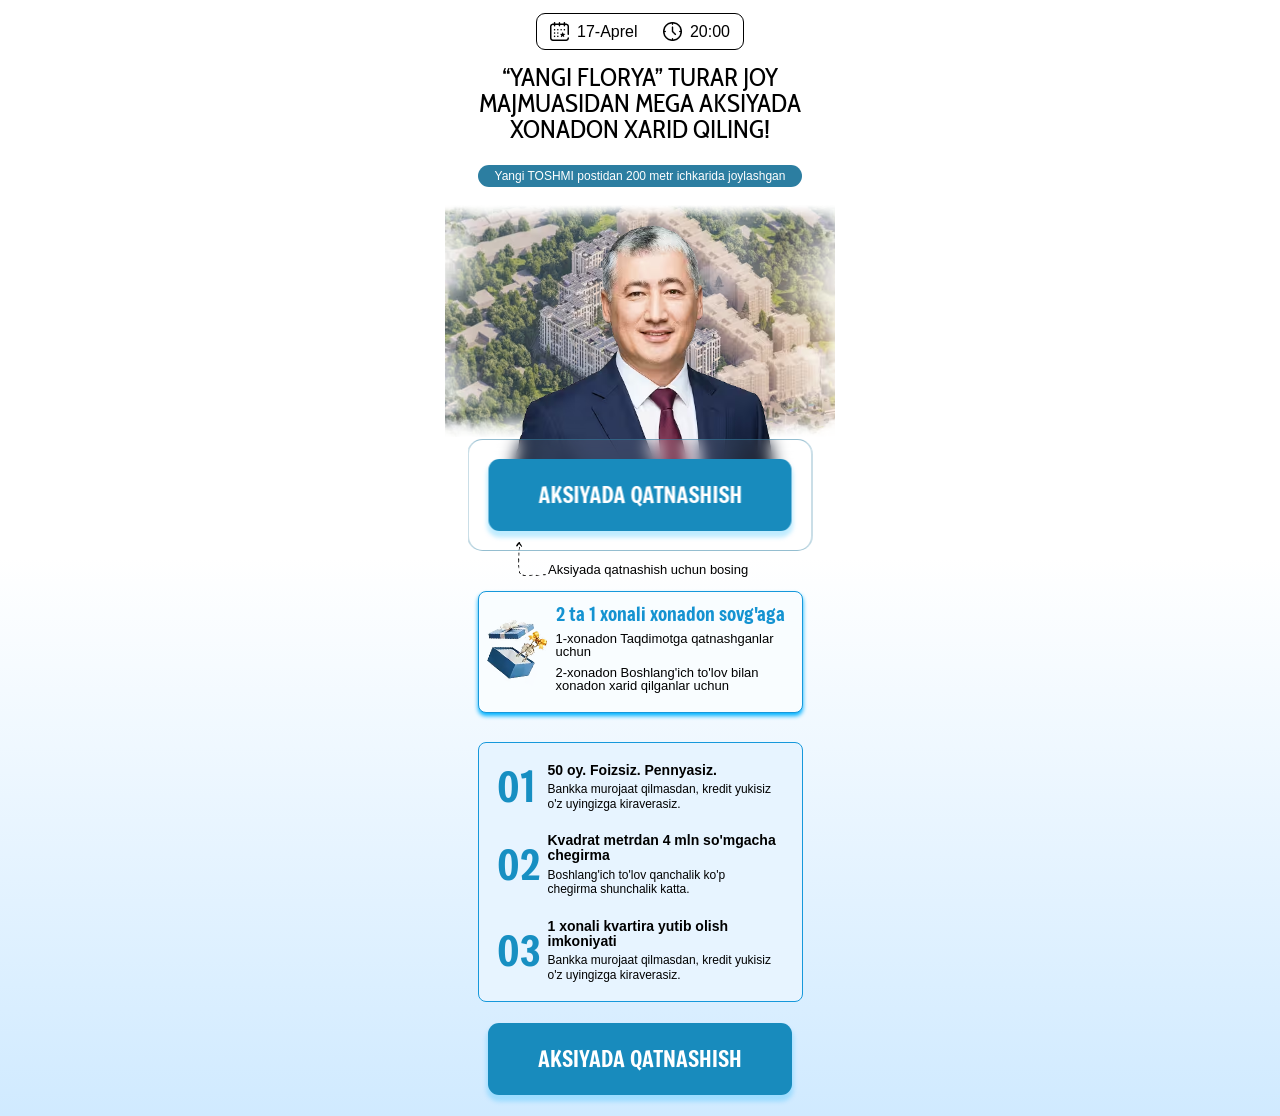
<file: index.html>
<!DOCTYPE html>
<html lang="uz">

<head>
  <meta charset="UTF-8">
  <meta name="viewport" content="width=device-width, initial-scale=1.0">
  <title>Qurilish 1</title>
  <style>
    *{margin:0;padding:0;box-sizing:border-box}body{background:linear-gradient(180deg, #fff 0, #fff 50%, #d0eaff 100%);overflow-x:hidden}.container{max-width:390px;width:100%;margin-left:auto;margin-right:auto}.hero{padding-top:13px;padding-bottom:21px;background:linear-gradient(180deg, #fff 0, #fff 50%, #d0eaff 100%)}.hero__top{border:1px solid #000;max-width:208px;width:100%;display:flex;align-items:center;justify-content:space-between;margin-left:auto;margin-right:auto;padding:8px 13px;border-radius:9px;margin-bottom:14px}.hero__top__text{font-family:Inter, sans-serif;font-weight:500;font-style:Medium;font-size:16px;line-height:100%;letter-spacing:0;text-align:center;display:flex;align-items:center;gap:8px}.hero__title{font-family:CabinCondensed;font-weight:400;font-size:clamp(22px, 7vw, 26px);line-height:100%;text-align:center;margin-bottom:23px}.hero__description{font-family:Inter, sans-serif;font-weight:500;font-size:12px;line-height:100%;text-align:center;color:#fff;background-color:#2c7ea1;max-width:324px;width:100%;margin-left:auto;margin-right:auto;padding:5px 6px;border-radius:13px;margin-bottom:18px}.hero__inner{margin-bottom:150px;position:relative}.hero__img{height:auto;max-width:390px;width:100%;margin-left:auto;margin-right:auto}.logo{max-width:279px;width:100%;height:auto;margin-left:auto;margin-right:auto;display:flex;position:absolute;top:20px;left:50%;transform:translateX(-50%);z-index:3}.hero__inner__row__button{max-width:345px;width:100%;background:rgba(255, 255, 255, .08);backdrop-filter:blur(8px);-webkit-backdrop-filter:blur(8px);border:1px solid rgba(44, 126, 161, .5);position:absolute;bottom:-110px;left:50%;transform:translateX(-50%);z-index:7;padding:19px 20px;border-radius:15px}.btn{font-family:Freeman, sans-serif;font-weight:400;font-size:22px;line-height:100%;text-align:center;max-width:304px;width:100%;margin-left:auto;margin-right:auto;display:flex;align-items:center;justify-content:center;padding:25px 0;color:#fff;background-color:#188bbd;box-shadow:0 -4px 0 0 #006d9c inset;box-shadow:0 5px 4.2px 1.5px #00b2ff40;border:0;border-radius:11px}.hero__flex{position:absolute;top:143%;left:69px;z-index:11;display:flex;align-items:end;max-width:calc(100% - 69px)}.hero__inner__row__text{font-family:Inter, sans-serif;font-weight:400;font-size:13px;line-height:100%;text-align:center}.hero__center{font-family:Arial, Helvetica, sans-serif;display:flex;align-items:center;width:min(100%, 325px);padding:12px 9px 14px 1px;border:1px solid #1698db;border-radius:8px;background-color:#f9fdff;box-shadow:0 3px 4px 0 #00b2ff;margin-left:auto;margin-right:auto;margin-bottom:29px}.gift{flex:0 0 72px;max-width:72px;width:100%;height:auto;object-fit:contain;transform:rotate(20deg)}.hero__center__content{flex:1;min-width:0;margin-left:4px}.hero__center__title{margin-bottom:9px;color:#1593d1;font-family:Freeman, Arial, Helvetica, sans-serif;font-size:19px;font-weight:400;font-style:normal;line-height:1;letter-spacing:0}.hero__center__text{color:#000;font-family:Inter, Arial, Helvetica, sans-serif;font-size:13px;font-weight:500;font-style:normal;line-height:1;letter-spacing:0;margin-bottom:6px}.hero__center__text:not(:last-child){margin-bottom:8px}.hero__bottom{width:min(100%, 325px);margin-left:auto;margin-right:auto;padding:20px 18px 19px;border:1px solid #1698db;border-radius:8px;background-color:#e7f4ff;font-family:Arial, Helvetica, sans-serif;margin-bottom:21px}.hero__bottom__row{display:grid;grid-template-columns:42px 1fr;gap:9px;align-items:center}.hero__bottom__row:not(:last-child){margin-bottom:22px}.hero__bottom__number{color:#178fc2;font-family:Freeman, Arial, Helvetica, sans-serif;font-size:42px;font-weight:400;line-height:.85}.hero__bottom__title{color:#000;font-size:14px;font-weight:700;line-height:1.08}.hero__bottom__text{max-width:235px;margin-top:4px;color:#000;font-size:12px;font-weight:400;line-height:1.22}
  </style>
  <link rel="stylesheet" href="./css/main.css" media="print" onload="this.media='all'" />
  <noscript>
    <link rel="stylesheet" href="./css/main.css" />
  </noscript>
</head>

<body>

  <main>
    <section class="hero">
      <div class="hero__container container">
        <div class="hero__top">
          <p class="hero__top__text">
            <img src="./images/date.svg" width="19" height="19" loading="lazy" decoding="async" alt="date">
            17-Aprel
          </p>
          <p class="hero__top__text">
            <img src="./images/clock.svg" width="19" height="19" loading="lazy" decoding="async" alt="clock">
            20:00
          </p>
        </div>
        <h2 class="hero__title">“YANGI FLORYA” TURAR JOY <br>
          MAJMUASIDAN MEGA AKSIYADA <br>
          XONADON XARID QILING!</h2>
        <p class="hero__description">Yangi TOSHMI postidan 200 metr ichkarida joylashgan</p>
        <div class="hero__inner">
          <img src="./images/hero__img.avif" alt="Hero image" class="hero__img" width="390" height="232" loading="lazy"
            decoding="async">
          <div class="hero__inner__row">
            <img src="./images/logo.avif" width="279" height="261" loading="lazy" decoding="async" alt="Logo"
              class="logo">
            <div class="hero__inner__row__button">
              <button class="btn registerBtn">AKSIYADA QATNASHISH</button>
            </div>
            <div class="hero__flex">
              <img src="./images/arrow.svg" width="34" height="34" loading="lazy" decoding="async" alt="arrow"
                class="arrow">
              <p class="hero__inner__row__text">Aksiyada qatnashish uchun bosing</p>
            </div>
          </div>
        </div>
        <div class="hero__center">
          <img src="./images/gift.avif" width="72" height="72" alt="Gift" loading="lazy" decoding="async" class="gift">
          <div class="hero__center__content">
            <h3 class="hero__center__title">2 ta 1 xonali xonadon sovg'aga</h3>
            <p class="hero__center__text">1-xonadon Taqdimotga qatnashganlar <br>
              uchun</p>
            <p class="hero__center__text">2-xonadon Boshlang'ich to'lov bilan <br>
              xonadon xarid qilganlar uchun</p>
          </div>
        </div>
        <div class="hero__bottom">
          <div class="hero__bottom__row">
            <h2 class="hero__bottom__number">01</h2>
            <div>
              <h3 class="hero__bottom__title">50 oy. Foizsiz. Pennyasiz.</h3>
              <p class="hero__bottom__text">Bankka murojaat qilmasdan, kredit yukisiz
                <br>o'z uyingizga kiraverasiz.
              </p>
            </div>
          </div>
          <div class="hero__bottom__row">
            <h2 class="hero__bottom__number">02</h2>
            <div>
              <h3 class="hero__bottom__title">Kvadrat metrdan 4 mln so'mgacha chegirma</h3>
              <p class="hero__bottom__text">Boshlang'ich to'lov qanchalik ko'p
                <br>chegirma shunchalik katta.
              </p>
            </div>
          </div>
          <div class="hero__bottom__row">
            <h2 class="hero__bottom__number">03</h2>
            <div>
              <h3 class="hero__bottom__title">1 xonali kvartira yutib olish imkoniyati</h3>
              <p class="hero__bottom__text">Bankka murojaat qilmasdan, kredit yukisiz
                <br>o'z uyingizga kiraverasiz.
              </p>
            </div>
          </div>
        </div>
        <button class="btn registerBtn">AKSIYADA QATNASHISH</button>
      </div>
    </section>
  </main>
 
  <div id="registrationModal" class="homeModal" style="display: none">
    <div class="homeModalOverlay"></div>
    <div class="homeFormContainer">
      <button class="closeButton" id="closeModalBtn">
        <svg xmlns="http://www.w3.org/2000/svg" width="16" height="16" viewBox="0 0 12 12" fill="none">
          <path d="M1 11L11 1M1 1.00001L11 11" stroke="currentColor" stroke-width="1.5" stroke-linecap="round" />
        </svg>
      </button>
      <div class="homeFormTop">
        <h1 class="homeFormTopTitle">
          Ro'yxatdan o'tish uchun <br> ma'lumotlaringizni kiriting!
        </h1>
      </div>
      <form id="registrationForm" name="contact-form">
        <div class="HomeFormRow">
          <label class="HomeFormRowLabel" for="name">Ismingiz:</label>
          <input class="HomeFormRowInput" type="text" id="name" name="name" placeholder="Ismingizni kiriting"
            autocomplete="name" />
          <p class="homeFormErrorText" id="nameError" style="display: none">❌ Ismingizni kiriting!</p>
        </div>

        <div class="HomeFormRow">
          <label class="HomeFormRowLabel" for="phone">Telefon raqamingiz:</label>
          <div class="phone-input-container">
            <button type="button" class="selected-country" id="selectedCountry">
              <div id="selectedCountryFlag" style="display: flex; align-items: center;"></div>
              <svg id="dropdownIcon" xmlns="http://www.w3.org/2000/svg" width="16" height="16" viewBox="0 0 24 24"
                fill="none" stroke="currentColor" stroke-width="2" stroke-linecap="round" stroke-linejoin="round">
                <polyline points="6 9 12 15 18 9"></polyline>
              </svg>
              <span class="selected-code" id="selectedCountryCodeText">+998</span>
            </button>
            <div class="country-dropdown" id="countryDropdown" style="display:none"></div>
            <div class="phone-field" style="flex: 1;">
              <input class="HomeFormRowInput phone-input" type="tel" id="phone" name="phone" inputmode="numeric"
                placeholder="88 888 88 88" autocomplete="tel"
                style="border: none; background-color: transparent; padding-left: 5px; width: 100%;" />
            </div>
          </div>
          <p class="homeFormErrorText" id="phoneError" style="display:none">❌ Telefon raqam mos emas!</p>
        </div>

        <button type="submit" class="HomeFormBtn" id="submitBtn">DAVOM ETISH</button>
      </form>
    </div>
  </div>

  <script defer src="./js/phoneFormatter.js"></script>
  <script defer src="./js/app.js"></script>

</body>

</html>
</file>
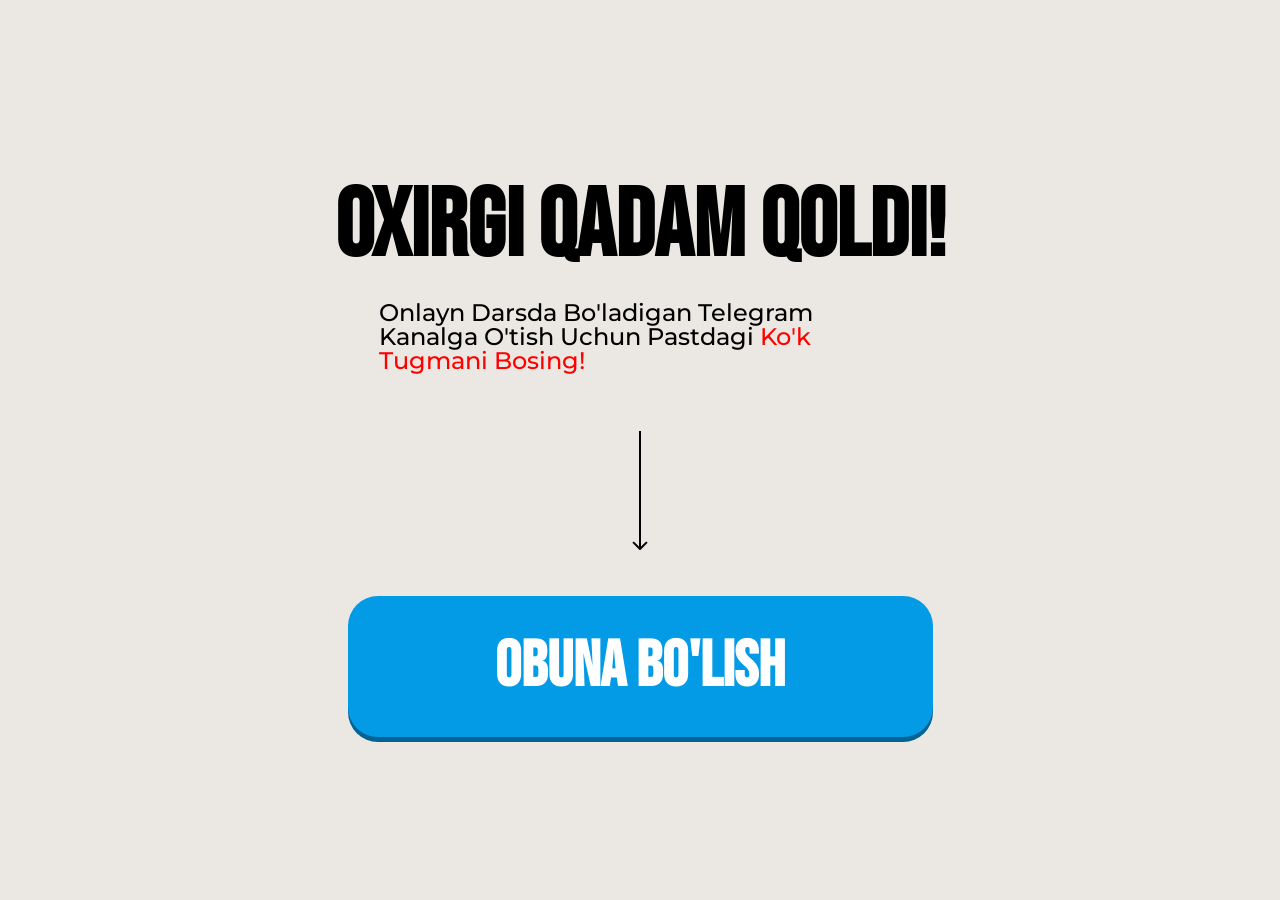
<file: thankYou.html>
<!DOCTYPE html>
<html lang="uz">

<head>
  <meta charset="UTF-8" />
  <meta name="viewport" content="width=device-width, initial-scale=1.0" />
  <title>Obuna Bo'lish</title>
  <style>
    * {
      margin: 0;
      padding: 0;
      box-sizing: border-box;
    }

    .header {
      padding-top: 0px;
      padding-bottom: 0px;
      background-color: #ebe8e3;
      min-height: 100vh;
      padding-top: 180px;
    }

    .header-container {
      margin-left: auto;
      margin-right: auto;
      max-width: 671px;
      width: 100%;
      display: flex;
      background-repeat: no-repeat;
      padding-left: 20px;
      padding-right: 20px;
    }

    .hero-left {
      max-width: 903px;
      width: 100%;
      display: flex;
      flex-direction: column;
      align-items: center;
    }

    .hero-title {
      font-family: "Bebas Neue", sans-serif;
      font-weight: 700;
      font-size: 96px;
      line-height: 100%;
      letter-spacing: 0%;
      text-align: center;
      margin-bottom: 25px;
      text-transform: uppercase;
      max-width: 622px;
    }

    .hero-text {
      font-family: "Montserrat", sans-serif;
      font-weight: 500;
      font-size: 24px;
      line-height: 100%;
      letter-spacing: 0%;
      margin-bottom: 58px;
      max-width: 522px;
    }

    .hero-text>span {
      color: #ff0000;
    }

    .hero-btn-box {
      max-width: 585px;
      width: 100%;
    }

    .hero-img {
      text-align: center;
      align-items: center;
      justify-content: center;
      margin-bottom: 46px;
      display: flex;
      margin-left: auto;
      margin-right: auto;
    }

    .hero-btn {
      display: flex;
      align-items: center;
      justify-content: center;
      font-family: "Bebas Neue", sans-serif;
      font-weight: 700;
      font-size: 64px;
      line-height: 100%;
      text-align: center;
      padding: 39px 0px 38px 0px;
      background-color: #039BE5;
      box-shadow: 0px 5px 0px 0px #006393;
      color: white;
      border-radius: 30px;
      max-width: 585px;
      width: 100%;
      border: none;
      text-transform: uppercase;
      margin-bottom: 42px;
      text-decoration: none;
      max-height: 142px;
    }

    .hero-box {
      padding: 0 35px 0 20px;
      border-radius: 10px;
      border: 1px solid #bcbcbc;
      background-color: #fff;
      max-width: 585px;
      width: 100%;
      display: flex;
      align-items: center;
      gap: 12px;
    }

    .hero-box-text {
      font-family: "Montserrat", sans-serif;
      font-weight: 600;
      font-size: 16px;
      line-height: 100%;
      letter-spacing: 0%;
    }

    .img {
      display: none;
    }

    .hero-box-img {
      width: 70px;
      min-height: 70px;
    }

    @media (max-width: 500px) {
      .header {
        padding-top: 30%;
        padding-bottom: 0px;
        background-image: none;
      }

      .hero-left {
        display: block;
      }

      .header-container {
        margin-left: auto;
        margin-right: auto;
        text-align: center;
        padding-left: 10px;
        padding-right: 10px;
      }

      .hero-title {
        font-weight: 700;
        font-size: 40px;
        line-height: 100%;
        letter-spacing: 0%;
        text-align: center;
        margin-bottom: 5px;
      }

      .hero-text {
        font-weight: 500;
        font-size: 14px;
        line-height: 100%;
        letter-spacing: 0%;
        margin-bottom: 28px;
        max-width: 355px;
        width: 100%;
        margin-left: auto;
        margin-right: auto;
      }

      .hero-img {
        margin-bottom: 24px;
        height: 69px;
      }

      .hero-btn {
        font-weight: 700;
        font-size: 32px;
        line-height: 100%;
        letter-spacing: 0%;
        text-align: center;
        padding: 23px 0px 20px 0px;
        border-radius: 30px;
        max-width: 345px;
        width: 100%;
        margin-left: auto;
        margin-right: auto;
        margin-bottom: 25px;
      }

      .hero-box {
        padding: 5px 10px 10px 9px;
        border-radius: 10px;
        text-align: left;
        max-width: 372px;
        margin-left: auto;
        margin-right: auto;
      }

      .hero-box-img {
        max-width: 41px;
        width: 41px;
        min-width: 41px;
        height: auto;
        object-fit: contain;
        min-height: 40px;
      }

      .hero-box-text {
        font-weight: 600;
        font-size: 11px;
        line-height: 130%;
        letter-spacing: 0%;
        padding-top: 3px;
        padding-bottom: 2px;
      }

      .img {
        display: flex;
        max-width: 632px;
        width: 100%;
        margin-left: auto;
        margin-right: auto;
        width: 100%;
        object-fit: cover;
        height: auto;
      }
    }

    .footer {
      padding-top: 25px;
      padding-bottom: 25px;
      background-color: black;
    }

    .footer__container {
      display: flex;
      align-items: center;
      justify-content: center;
    }

    .footer__link {
      color: white;
      font-size: 16px;
      font-weight: 400;
      font-family: sans-serif;
      text-decoration: none;

      b {
        font-weight: 700;
        text-decoration: underline;
      }
    }
  </style>
  <link rel="preload" href="https://fonts.googleapis.com/css2?family=Bebas+Neue" as="style" />
  <link rel="preload" href="https://fonts.googleapis.com/css2?family=Montserrat:wght@500;600;700" as="style" />
  <link href="https://fonts.googleapis.com/css2?family=Bebas+Neue&family=Montserrat:wght@500;600;700&display=swap"
    rel="stylesheet" />
</head>

<body>
  <section class="header">
    <div class="header-container">
      <div class="hero-left">
        <h2 class="hero-title">oxirgi qadam qoldi!</h2>
        <p class="hero-text">
          Onlayn Darsda Bo'ladigan Telegram Kanalga O'tish Uchun Pastdagi <span>Ko'k Tugmani Bosing!</span>
        </p>
        <div class="hero-btn-box">
          <img class="hero-img" src="./images/thankyou.svg" alt="Arrow icon" />
          <a href="#" class="hero-btn thankYouBtn">obuna bo'lish</a>
        </div>
      </div>
    </div>
  </section>
  <script defer src="./js/thankYou.js"></script>
</body>

</html>
</file>
<file: css/main.css>
@font-face {font-family: CabinCondensed;src: url(../fonts/CabinCondensed-Regular.woff2);font-display: swap;}@font-face {font-family: Freeman;src: url(../fonts/Freeman-Regular.woff2);font-display: swap;}.homeModal, .homeModalOverlay {position: fixed;top: 0;height: 100vh;width: 100%;left: 0 }.homeModal {z-index: 30;justify-content: center;align-items: center;display: flex }.homeModalOverlay {background-color: rgb(0 0 0 / .3);backdrop-filter: blur(5px) }.homeFormContainer {position: fixed;z-index: 30;background-color: #fff;color: #000;border-radius: 8px;padding: 20px 40px 40px;width: 100%;max-width: 520px;box-shadow: 0 4px 12px rgb(0 0 0 / .1);margin: 0 20px;top: 50%;left: 50%;transform: translate(-50%, -50%) }.homeFormTop {display: flex;justify-content: space-between }.homeFormTopTitle {font-family: Inter, sans-serif;font-size: clamp(21px, 6.6vw, 24px);margin: 0 0 20px;color: #000;font-weight: 600;text-align: center;margin-left: auto;margin-right: auto }.closeButton {background: 0 0;border: none;cursor: pointer;padding: 4px;justify-content: center;align-items: center;display: flex;position: absolute;top: 20px;right: 20px;color: #000 }.homeFormErrorText {color: #e53e3e;margin-bottom: 12px;font-size: 14px;font-family: system-ui, -apple-system, sans-serif;padding-top: 5px;padding-bottom: 5px }.HomeFormRowInput, .HomeFormRowLabel {font-family: system-ui, -apple-system, sans-serif;font-size: 18px }.HomeFormRow {margin-bottom: 20px }.HomeFormRowLabel {display: block;margin-bottom: 6px;color: #000 }.HomeFormRowInput {width: 100%;padding: 10px 16px;border: 1px solid #c9c9c9;min-height: 48px;background-color: #f3f7f8;border-radius: 6px;font-weight: 400;outline: 0;height: 50px;transition: border-color .2s }.HomeFormRowInput:focus {border-color: #FB0 }.HomeFormRowInput::placeholder {color: #aaa }.HomeFormBtn {font-family: sans-serif;height: 60px;width: 100%;cursor: pointer;border-radius: 10px;background: #FB0;transition: .3s;font-weight: 700;font-size: 28px;color: #fff;text-transform: uppercase;border: none;position: relative;display: flex;align-items: center;justify-content: center }.phone-input-container {display: flex;align-items: center;position: relative;border: 1px solid #c9c9c9;background-color: #fff0;border-radius: 6px }.selected-code {display: flex;margin-left: 10px }.selected-country {display: flex;align-items: center;padding: 10px;padding-right: 0;border-radius: 6px;cursor: pointer;min-height: 50px;font-family: sans-serif;font-size: 18px;font-weight: 400;min-width: max-content;border: none;background-color: #fff0 }.country-dropdown {position: absolute;top: 110%;left: 0;width: 100%;background-color: #fff;border: 1px solid #c9c9c9;border-radius: 6px;box-shadow: 0 4px 12px rgb(0 0 0 / .1);z-index: 40;max-height: 200px;overflow-y: auto }.country-option {display: flex;justify-content: space-between;align-items: center;padding: 10px;cursor: pointer }.country-option:hover {background-color: #f3f7f8 }.country-option.selected {background-color: #e6f0fa }@media screen and (max-width:768px) {.homeFormContainer {max-width: 100%;padding: 80px 20px 20px;margin: 0;border-radius: 6px;height: 100vh }.homeFormTopTitle {text-align: center;max-width: 408px;margin-left: auto;margin-right: auto;font-weight: 700;margin-bottom: 15px }.homeFormTop {flex-direction: column;align-items: flex-start }.closeButton {width: 100%;height: 50px;background-color: #000;color: #fff;padding-right: 20px;top: 0;left: 0;justify-content: end }.homeFormErrorText {font-size: 12px;margin-bottom: 8px }.HomeFormRowLabel {margin-bottom: 6px }.HomeFormRowInput {padding: 0 12px;min-height: 40px;background-color: #fff0 }.HomeFormRowInput::placeholder {color: #a3a3a3 }.HomeFormBtn {font-size: 18px;font-weight: 700;margin-top: 24px }}@media screen and (max-width:480px) {.homeFormContainer {max-width: 100%;padding: 80px 20px 20px;margin: 0;border-radius: 6px;height: 100vh }.homeFormTopTitle {text-align: center;margin: 0 auto 15px }.homeFormErrorText {font-size: 12px;margin-bottom: 8px }.HomeFormRowLabel {margin-bottom: 6px }.HomeFormRowInput {padding: 0 12px;min-height: 40px;background-color: #fff0;border-radius: 10px }.HomeFormRowInput::placeholder {color: #a3a3a3 }.HomeFormBtn {font-size: 16px;padding: 10px 0;margin-top: 24px;height: 50px }}.homeModal, .homeModalOverlay {position: fixed;top: 0;height: 100vh;width: 100%;left: 0 }.homeModal {z-index: 30;justify-content: center;align-items: center;display: flex }.homeModalOverlay {background-color: rgb(0 0 0 / .3);backdrop-filter: blur(5px) }.homeFormContainer {position: relative;z-index: 30;background-color: #fff;color: #000;border-radius: 8px;padding: 20px 40px 40px;width: 100%;max-width: 520px;box-shadow: 0 4px 12px rgb(0 0 0 / .1);margin: 0 20px;position: fixed;top: 50%;left: 50%;transform: translate(-50%, -50%) }.homeFormTop {display: flex;justify-content: space-between }.homeFormTopTitle {font-family: Inter, sans-serif;font-size: clamp(21px, 6.6vw, 24px);margin: 0 0 20px;color: #000;font-weight: 600;text-align: center;margin-left: auto;margin-right: auto }.closeButton {background: 0 0;border: none;cursor: pointer;padding: 4px;justify-content: center;align-items: center;display: flex;position: absolute;top: 20px;right: 20px;color: #000 }.homeFormErrorText {color: #e53e3e;margin-bottom: 12px;font-size: 14px;font-family: system-ui, -apple-system, BlinkMacSystemFont, "Segoe UI", sans-serif;padding-top: 5px;padding-bottom: 5px }.HomeFormRowInput, .HomeFormRowLabel {font-family: system-ui, -apple-system, BlinkMacSystemFont, "Segoe UI", sans-serif;font-size: 18px }.HomeFormRow {margin-bottom: 20px }.HomeFormRowLabel {display: block;margin-bottom: 6px;color: #000 }.HomeFormRowInput {width: 100%;padding: 10px 16px;border: 1px solid #c9c9c9;min-height: 48px;background-color: #f3f7f8;border-radius: 6px;font-weight: 400;outline: 0;height: 50px;transition: border-color 0.2s }.HomeFormRowInput:focus {border-color: #e71f1f }.HomeFormRowInput::placeholder {color: #aaa }.HomeFormBtn {font-family: sans-serif;height: 60px;width: 100%;cursor: pointer;border-radius: 10px;background-color: #188BBD;box-shadow: 0px -4px 0px 0px #006D9C inset;box-shadow: 0px 5px 4.2px 1.5px #00B2FF40;transition: 0.3s;font-weight: 700;font-size: 28px;color: #fff;text-transform: uppercase;border: none;position: relative;display: flex;align-items: center;justify-content: center }.phone-input-container {display: flex;align-items: center;position: relative;border: 1px solid #c9c9c9;background-color: #fff0;border-radius: 6px }.phone-input-container:focus {border-color: #e71f1f }.selected-code {display: flex;margin-left: 10px }.country-selector {position: relative;margin-right: 10px }.selected-country {display: flex;align-items: center;padding: 10px;padding-right: 0;border-radius: 6px;cursor: pointer;min-height: 50px;font-family: sans-serif !important;font-size: 18px;font-weight: 400 !important;min-width: max-content;border: none;background-color: #fff0 }.country-dropdown {position: absolute;top: 110%;left: 0;width: 100%;background-color: #fff;border: 1px solid #c9c9c9;border-radius: 6px;box-shadow: 0 4px 12px rgb(0 0 0 / .1);z-index: 40;max-height: 200px;overflow-y: auto;font-family: sans-serif !important;font-weight: 400 !important }.country-option {display: flex;justify-content: space-between;align-items: center;padding: 10px;cursor: pointer;font-family: sans-serif;font-weight: 400 !important }.country-option:hover {background-color: #f3f7f8 }.country-option.selected {background-color: #e6f0fa }@media screen and (max-width:768px) {.homeFormContainer {max-width: 100%;padding: 80px 20px 20px;margin: 0;border-radius: 6px;height: 100vh }.homeFormTopTitle {text-align: center;max-width: 408px;margin-left: auto;margin-right: auto;font-weight: 700;margin-bottom: 15px }.homeFormTop {flex-direction: column;align-items: flex-start }.closeButton {width: 100%;height: 50px;background-color: #000;color: #fff;padding-right: 20px;top: 0;left: 0;justify-content: end }.homeFormErrorText {font-size: 12px;margin-bottom: 8px }.HomeFormRowLabel {margin-bottom: 6px }.HomeFormRowInput {padding: 0 12px;min-height: 40px;background-color: #fff0 }.HomeFormRowInput::placeholder {color: #a3a3a3 }.HomeFormBtn {font-size: 18px;font-weight: 700;margin-top: 24px }}@media screen and (max-width:480px) {.homeFormContainer {max-width: 100%;padding: 80px 20px 20px;margin: 0;border-radius: 6px;height: 100vh }.homeFormTopTitle {text-align: center;margin: 0 auto 15px }.homeFormErrorText {font-size: 12px;margin-bottom: 8px }.HomeFormRowLabel {margin-bottom: 6px }.HomeFormRowInput {padding: 0 12px;min-height: 40px;background-color: #fff0;border-radius: 10px }.HomeFormRowInput::placeholder {color: #a3a3a3 }.HomeFormBtn {font-size: 16px;padding: 10px 0;margin-top: 24px;height: 50px }}
</file>
